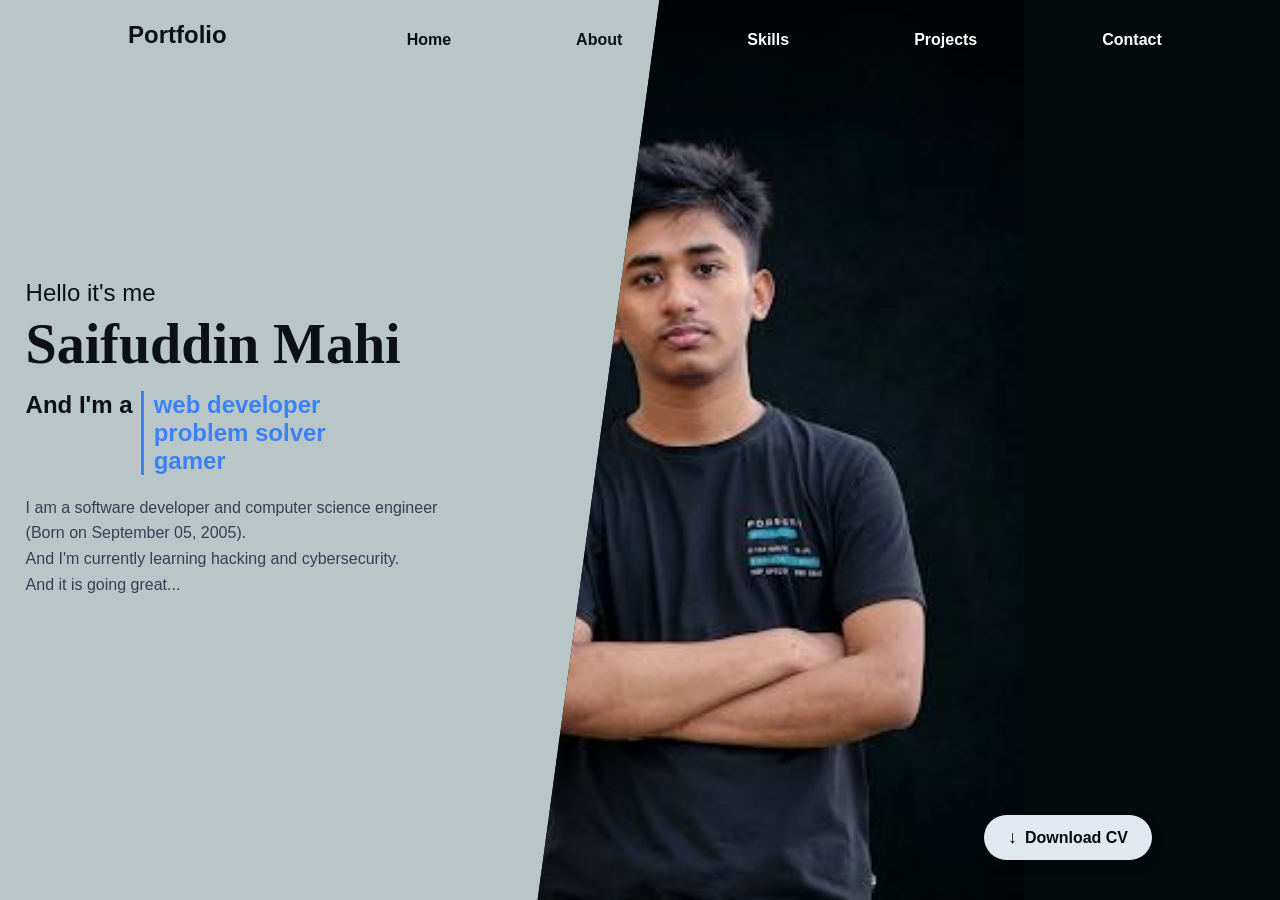
<file: index.html>
<!DOCTYPE html>
<html lang="en">
<head>
    <meta charset="UTF-8">
    <meta name="viewport" content="width=,device-width">
    <title>Document</title>
    <link rel="stylesheet" href="style.css">
</head>
<body style="background-color:rgb(184, 198, 200);">
<main class="portfolio-container">
    <nav class="navbar">
        <div class="logo">Portfolio</div>
        <ul class="nav-links">
            <li><a href="#home">Home</a></li>
            <li><a href="#about">About</a></li>
            <li><a href="#skills">Skills</a></li>
            <li><a href="#projects">Projects</a></li>
            <li><a href="#contact">Contact</a></li>
        </ul>
    </nav>

<section class="left-hero">
    <h3>Hello it's me</h3>
    <h1>Saifuddin Mahi</h1>
    <div class="skills-container">
        <span>And I'm a</span>
        <ul class="skills-list">
            <li>web developer</li>
            <li>problem solver</li>
            <li>gamer</li>
        </ul>
    </div>
    <p class="bio-text">
      I am a software developer and computer science engineer<br>(Born on September 05, 2005).<br>
    And I'm currently learning hacking and cybersecurity.<br>
    And it is going great...  
    </p>
    <div class="social-icons">
        <a href="#" aria-label="Facebook"><i class="ab fa-facebook"></i></a>
        <a href="#" aria-label="Instagram"><i class="ab fa-instagram"></i></a>
        <a href="#" aria-label="Google"><i class="ab fa-google"></i></a>
        <a href="#" aria-label="Github"><i class="ab fa-github"></i></a>
    </div>
</section>

<section class="right-hero">
    <div class="profile-image-container">
    <img src="me.jpeg" alt="Saifuddin Mahi" class="profile-img">
    </div>
    <a href="path-to-your-cv.pdf" class="download-btn" download>
        <span class="btn-icon">↓</span>
        <span class="btn-text">Download CV</span>
    </a>
</section>

</main>
</body>
</html>
</file>
<file: style.css>
* {
    margin: 0;
    padding: 0;
    box-sizing: border-box;
    font-family: 'Segoe UI', Tahoma, Geneva, Verdana, sans-serif;
}

body {
    background-color: #d1e2e6; 
    min-height: 100vh;
    overflow: hidden; 
}


.portfolio-container {
    display: grid;
    grid-template-rows: 80px 1fr; 
    height: 100vh;
    width: 100vw;
    position: relative;
}


.navbar {
    grid-row: 1;
    display: flex;
    justify-content: space-between;
    align-items: center;
    padding: 0 10%;
    z-index: 10; 
}

.logo {
    font-size: 24px;
    font-weight: 900;
    color: #0d1117;
    margin-bottom: 10px;
}

.nav-links {
    display: flex;
    list-style: none;
    gap: 125px;
    margin-right: auto;
    margin-left: 180px;
}

.nav-links a {
    text-decoration: none;
    color: #0d1117;
    font-weight: 600;
    font-size: 16px;
    transition: color 0.2s;
}


.nav-links li:nth-child(n+3) a {
    color: #ffffff; 
}

.left-hero {
    grid-row: 2;
    display: flex;
    flex-direction: column;
    justify-content: center;
    padding-left: 2%;
    padding-bottom: 5%;
    z-index: 2;
    color: #0d1117;
}

.left-hero h3 {
    font-size: 24px;
    font-weight: 500;
    margin-bottom: 5px;
}

.left-hero h1 {
    font-size: 56px;
    font-weight: 800;
    margin-bottom: 15px;
    font-family: 'Georgia', serif; 
}

.skills-container {
    display: flex;
    align-items: flex-start;
    gap: 8px;
    font-size: 24px;
    font-weight: 700;
    margin-bottom: 20px;
}

.skills-list {
    list-style: none;
    color: #3b82f6; 
    border-left: 3px solid #3b82f6;
    padding-left: 10px;
}

.bio-text {
    font-size: 16px;
    line-height: 1.6;
    color: #334155;
    margin-bottom: 40px;
}

.social-icons {
    display: flex;
    gap: 25px;
}

.social-icons a {
    text-decoration: none;
    color: #0d1117;
    font-size: 22px;
    font-weight: bold;
    transition: transform 0.2s;
}

.social-icons a:hover {
    transform: scale(1.1);
}

.right-hero {
    grid-row: 2;
    position: absolute;
    bottom: 0;
    right: 0;
    width: 100%;
    height: 150%;
    background-color: #050b0d; 
    
    clip-path: polygon(55% 0, 100% 0, 100% 100%, 42% 100%);
    
    display: flex;
    flex-direction: column;
    justify-content: center;
    align-items: center;
    z-index: 1;
}

.profile-image-container {
    position: absolute;
    bottom: 0;        
    right: 20%;       
    height: 92%;      /* 1. Increased this from 80% to make it taller */
    display: flex;
    align-items: flex-end;
}

.profile-img {
    height: 80%;     /* 2. Tells the image to take up 100% of the new taller container */
    width: auto;      /* 3. Automatically scales the width so you don't look stretched or distorted */
    object-fit: contain;
}

/* Download CV Button */
.download-btn {
    position: absolute;
    bottom: 40px;
    right: 10%;
    background-color: #e2e8f0;
    color: #050b0d;
    padding: 12px 24px;
    border-radius: 30px;
    text-decoration: none;
    font-weight: 700;
    display: flex;
    align-items: center;
    gap: 8px;
    box-shadow: 0 4px 12px rgba(0,0,0,0.3);
    transition: background 0.2s;
}

.download-btn:hover {
    background-color: #ffffff;
}

.btn-icon {
    font-size: 18px;
}
</file>
